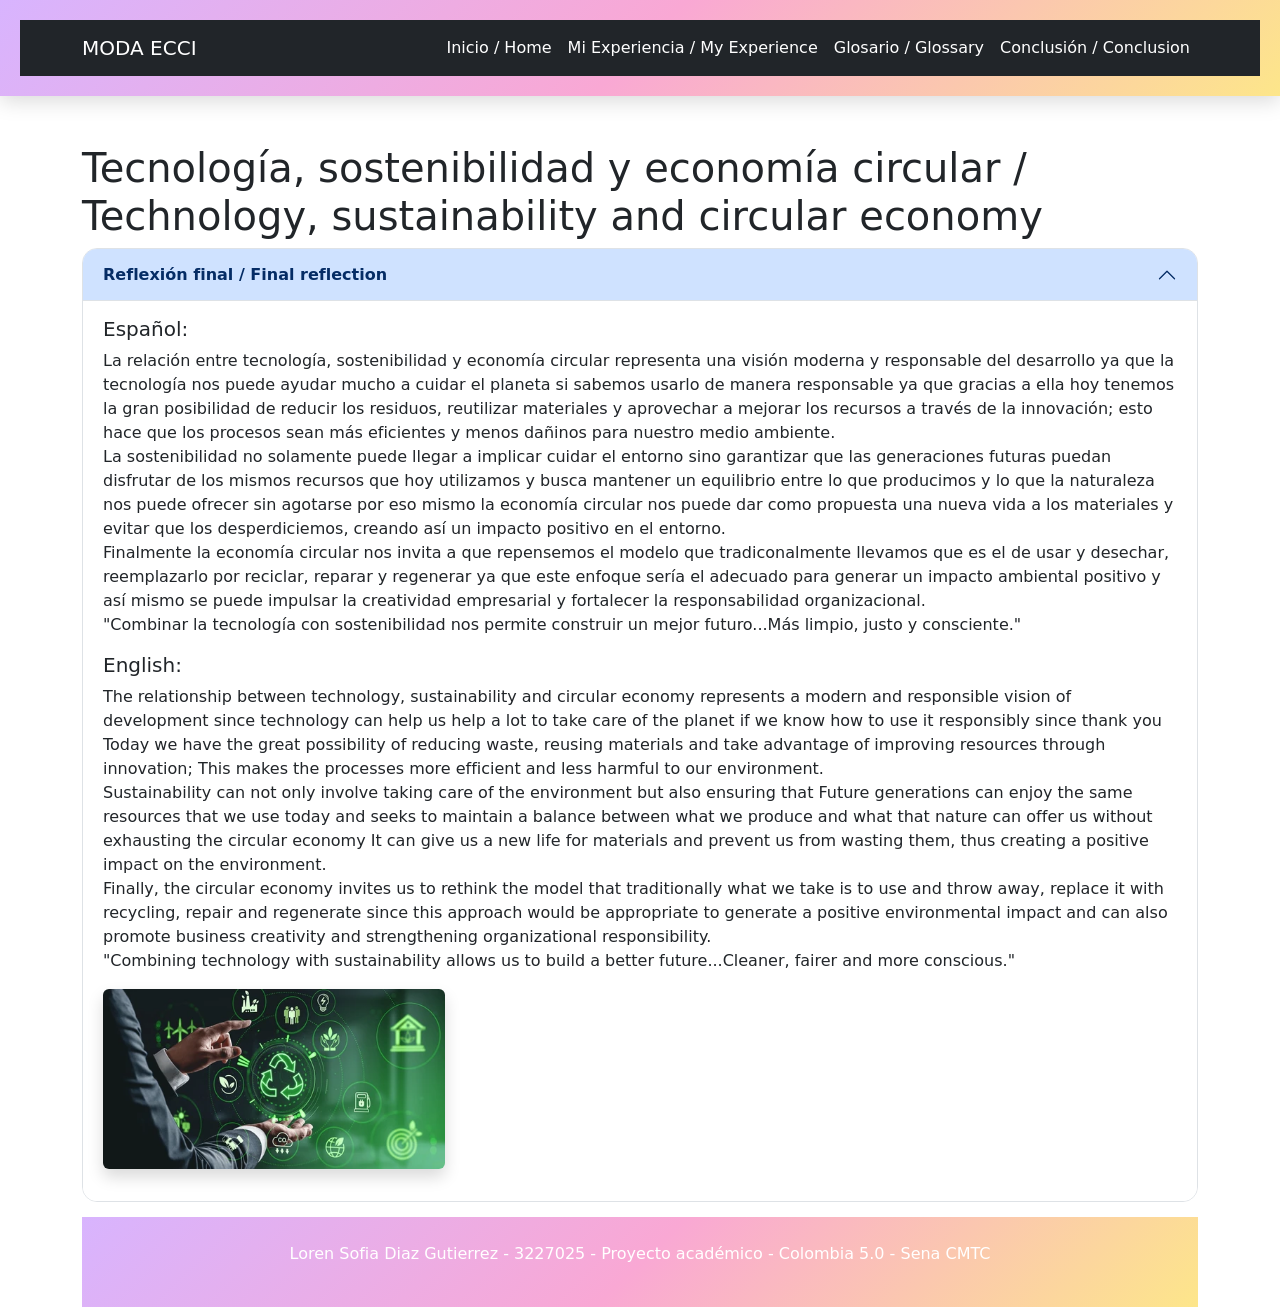
<file: conclusión.html>
<!DOCTYPE html>
<html lang="es">
<head>
    <meta charset="UTF-8">
    <meta name="viewport" content="width=device-width, initial-scale=1.0">
    <title>Conclusión / Conclusion</title>
    <link rel="stylesheet" href="style.css">
    <link href="https://cdn.jsdelivr.net/npm/bootstrap@5.3.3/dist/css/bootstrap.min.css" rel="stylesheet">
</head>
<body>
    <header>
    <nav class="navbar navbar-expand-lg navbar-dark bg-dark">
        <div class="container">
            <a class="navbar-brand" href="#">MODA ECCI</a>

            <button class="navbar-toggler" type="button" data-bs-toggle="#menu">
                <span class="navbar-toggler-icon"></span>
            </button>

            <div class="collapse navbar-collapse" id="menu">
                <ul class="navbar-nav ms-auto">
                    <li class="nav-item">
                        <a class="nav-link" href="index.html">Inicio / Home</a>
                    </li>

                    <li class="nav-item">
                        <a class="nav-link" href="experiencia.html">Mi Experiencia / My Experience</a>
                    </li>

                    <li class="nav-item">
                        <a class="nav-link" href="glossary.html">Glosario / Glossary</a>
                    </li>

                    <li class="nav-item">
                        <a class="nav-link" href="conclusión.html"> Conclusión / Conclusion</a>
                    </li>
                </ul>
            </div>
        </div>
    </nav>
    </header>
    <div class="container mt-5">
        <h1>Tecnología, sostenibilidad y economía circular / Technology, sustainability and circular economy</h1>
        <div class="accordion" id="acordeon">
            <div class=" accordion-item">
                <h2 class="accordion-header">
                    <button class="accordion-button" data-bs-toggle="collapse" data-bs-target="#uno">
                        Reflexión final / Final reflection
                    </button>
                </h2>
                <div id="uno" class="accordion-collapse collapse show">
                    <div class="accordion-body">
                        <h5>Español: </h5>
                        <p>
                        La relación entre tecnología, sostenibilidad y economía circular representa
                        una visión moderna y responsable del desarrollo ya que la tecnología nos puede 
                        ayudar mucho a cuidar el planeta si sabemos usarlo de manera responsable ya que gracias 
                        a ella hoy tenemos la gran posibilidad de reducir los residuos, reutilizar materiales y 
                        aprovechar a mejorar los recursos a través de la innovación; esto hace que los procesos sean más 
                        eficientes y menos dañinos para nuestro medio ambiente. <br>
                        La sostenibilidad no solamente puede llegar a implicar cuidar el entorno sino garantizar que 
                        las generaciones futuras puedan disfrutar de los mismos recursos que hoy utilizamos y
                        busca mantener un equilibrio entre lo que producimos y lo 
                        que la naturaleza nos puede ofrecer sin agotarse por eso mismo la economía circular 
                        nos puede dar como propuesta una nueva vida a los materiales y evitar que los desperdiciemos,
                        creando así un impacto positivo en el entorno. <br>
                        Finalmente la economía circular nos invita a que repensemos el modelo que tradiconalmente 
                        llevamos que es el de usar y desechar, reemplazarlo por reciclar, reparar y regenerar ya que este enfoque 
                        sería el adecuado para generar un impacto ambiental positivo y así mismo se puede impulsar 
                        la creatividad empresarial y fortalecer la responsabilidad organizacional. <br>
                        "Combinar la tecnología con sostenibilidad nos permite construir un mejor futuro...Más limpio, justo y consciente." <br>
                        </p>

                        <h5>English: </h5>
                        <p>
                        The relationship between technology, sustainability and circular economy represents 
                        a modern and responsible vision of development since technology can help us 
                        help a lot to take care of the planet if we know how to use it responsibly since thank you 
                        Today we have the great possibility of reducing waste, reusing materials and 
                        take advantage of improving resources through innovation; This makes the processes more 
                        efficient and less harmful to our environment. <br> 
                        Sustainability can not only involve taking care of the environment but also ensuring that 
                        Future generations can enjoy the same resources that we use today and 
                        seeks to maintain a balance between what we produce and what 
                        that nature can offer us without exhausting the circular economy 
                        It can give us a new life for materials and prevent us from wasting them, 
                        thus creating a positive impact on the environment. <br> 
                        Finally, the circular economy invites us to rethink the model that traditionally 
                        what we take is to use and throw away, replace it with recycling, repair and regenerate since this approach 
                        would be appropriate to generate a positive environmental impact and can also promote 
                        business creativity and strengthening organizational responsibility. <br> 
                        "Combining technology with sustainability allows us to build a better future...Cleaner, fairer and more conscious." <br>  
                        </p>
                        <div class="row">
            <div class="col-md-4 mb-3">
                <img src="Tecnología, sostenibilidad y economía circular.png" alt="Foto" class="img-fluid rounded shadow">
            </div>
            <!---Referencia de la imagen: https://www.shutterstock.com/es/search/econom%C3%ADa-circular--->
                    </div>
                </div>
            </div>
        </div>
    </div>

    <footer>
        <p>Loren Sofia Diaz Gutierrez - 3227025 - Proyecto académico - Colombia 5.0 - Sena CMTC</p>
    </footer>

    <script src="https://cdn.jsdelivr.net/npm/bootstrap@5.3.3/dist/js/bootstrap.bundle.min.js"></script>
</body>
</html>
</file>
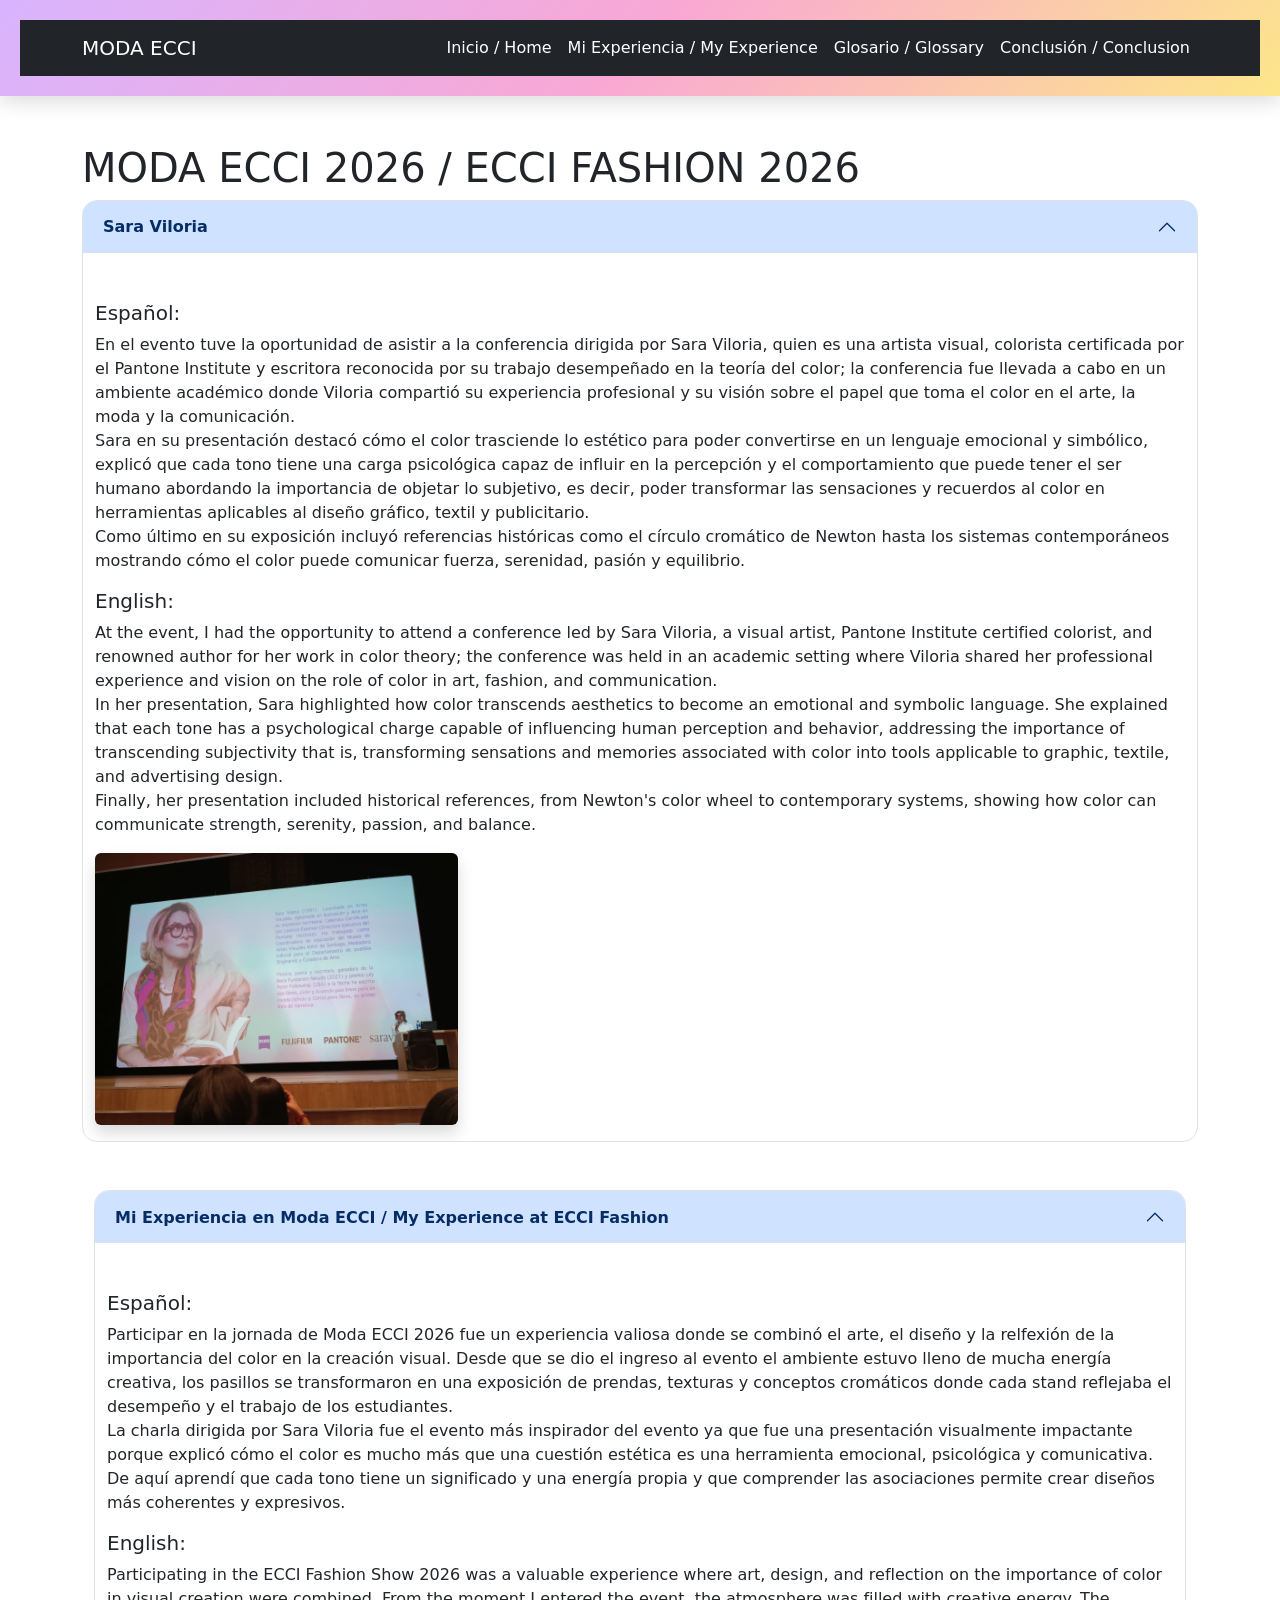
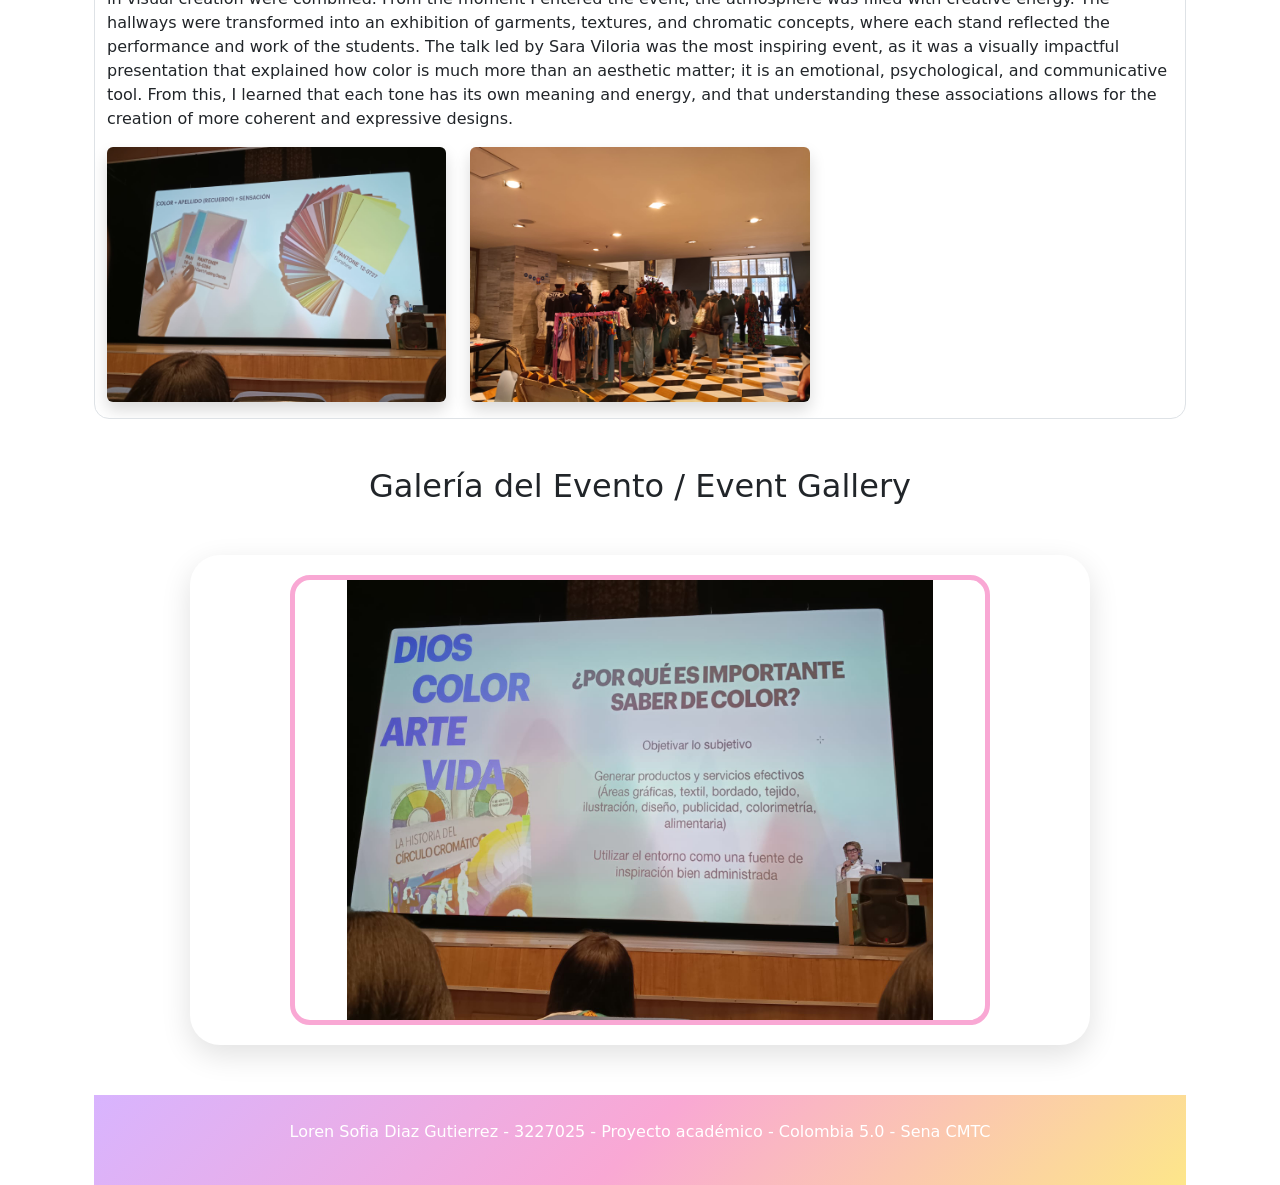
<file: experiencia.html>
<!DOCTYPE html>
<html lang="es">
<head>
    <meta charset="UTF-8">
    <meta name="viewport" content="width=device-width, initial-scale=1.0">
    <title>Mi Experiencia</title>
    <link rel="stylesheet" href="style.css">
    <link href="https://cdn.jsdelivr.net/npm/bootstrap@5.3.3/dist/css/bootstrap.min.css" rel="stylesheet">
</head>
<body>
    <header>
    <nav class="navbar navbar-expand-lg navbar-dark bg-dark">
        <div class="container">
            <a class="navbar-brand" href="#">MODA ECCI</a>

            <button class="navbar-toggler" type="button" 
                data-bs-toggle="collapse"
                data-bs-target="#menu">
                <span class="navbar-toggler-icon"></span>
            </button>

            <div class="collapse navbar-collapse" id="menu">
                <ul class="navbar-nav ms-auto">
                    <li class="nav-item">
                        <a class="nav-link" href="index.html">Inicio / Home</a>
                    </li>

                    <li class="nav-item">
                        <a class="nav-link" href="experiencia.html">Mi Experiencia / My Experience</a>
                    </li>

                    <li class="nav-item">
                        <a class="nav-link" href="glossary.html">Glosario / Glossary</a>
                    </li>

                    <li class="nav-item">
                        <a class="nav-link" href="conclusión.html"> Conclusión / Conclusion</a>
                    </li>
                </ul>
            </div>
        </div>
    </nav>
</header>
    <div class="container mt-5">
        <h1>MODA ECCI 2026 / ECCI FASHION 2026</h1>
        <div class="accordion" id="acordeon">
            <div class=" accordion-item">
                <h2 class="accordion-header">
                    <button class="accordion-button" data-bs-toggle="collapse" data-bs-target="#uno">
                        Sara Viloria
                    </button>
                </h2>
    <div class="container mt-5">
        <div class="row">
        </div>
        <h5>Español: </h5>
        <p>
            En el evento tuve la oportunidad de asistir a la conferencia dirigida
            por Sara Viloria, quien es una artista visual, colorista certificada por el 
            Pantone Institute y escritora reconocida por su trabajo desempeñado en la teoría
            del color; la conferencia fue llevada a cabo en un ambiente académico donde Viloria
            compartió su experiencia profesional y su visión sobre el papel que toma el color en el 
            arte, la moda y la comunicación. <br>
            Sara en su presentación destacó cómo el color trasciende lo estético para poder
            convertirse en un lenguaje emocional y simbólico, explicó que cada tono tiene una carga
            psicológica capaz de influir en la percepción y el comportamiento que puede tener el ser 
            humano abordando la importancia de objetar lo subjetivo, es decir, poder transformar las 
            sensaciones y recuerdos al color en herramientas aplicables al diseño gráfico, textil
            y publicitario. <br>
            Como último en su exposición incluyó referencias históricas como el círculo cromático de 
            Newton hasta los sistemas contemporáneos mostrando cómo el color puede comunicar fuerza, 
            serenidad, pasión y equilibrio. <br>
        </p>
        <h5>English: </h5>
        <p>
            At the event, I had the opportunity to attend a conference led by Sara Viloria, a visual artist,
            Pantone Institute certified colorist, and renowned author for her work in color theory; the conference 
            was held in an academic setting where Viloria shared her professional experience and 
            vision on the role of color in art, fashion, and communication. <br>
            In her presentation, Sara highlighted how color transcends aesthetics to become an emotional and symbolic 
            language. She explained that each tone has a psychological charge capable of influencing human perception and behavior, 
            addressing the importance of transcending subjectivity that is, transforming sensations and memories associated with 
            color into tools applicable to graphic, textile, and advertising design. <br>
            Finally, her presentation included historical references, from Newton's color wheel to contemporary systems, showing how 
            color can communicate strength, serenity, passion, and balance. <br>
        </p>
        <div class="col-md-4 mb-3">
                <img src="SARA.png" alt="Foto 1" class="img-fluid rounded shadow">
            </div>
    </div>
    </div>

    <div class="container mt-5">
        <div class="accordion" id="acordeon">
            <div class=" accordion-item">
                <h2 class="accordion-header">
                    <button class="accordion-button" data-bs-toggle="collapse" data-bs-target="#uno">
                        Mi Experiencia en Moda ECCI / My Experience at ECCI Fashion
                    </button>
                </h2>
    <div class="container mt-5">
        <div class="row">
        </div>
        <h5>Español: </h5>
        <p>
            Participar en la jornada de Moda ECCI 2026 fue un experiencia valiosa donde se 
            combinó el arte, el diseño y la relfexión de la importancia del color en la creación 
            visual. Desde que se dio el ingreso al evento el ambiente estuvo lleno de mucha 
            energía creativa, los pasillos se transformaron en una exposición de prendas, texturas 
            y conceptos cromáticos donde cada stand reflejaba el desempeño y el trabajo de los 
            estudiantes. <br>
            La charla dirigida por Sara Viloria fue el evento más inspirador del evento ya que fue 
            una presentación visualmente impactante porque explicó cómo el color es mucho más que una 
            cuestión estética es una herramienta emocional, psicológica y comunicativa. De aquí aprendí 
            que cada tono tiene un significado y una energía propia y que comprender las asociaciones 
            permite crear diseños más coherentes y expresivos. <br>
        </p>
        <h5>English: </h5>
        <p>
            Participating in the ECCI Fashion Show 2026 was a valuable experience where art, design, and 
            reflection on the importance of color in visual creation were combined. From the moment I 
            entered the event, the atmosphere was filled with creative energy. The hallways were transformed 
            into an exhibition of garments, textures, and chromatic concepts, where each stand reflected the 
            performance and work of the students. The talk led by Sara Viloria was the most inspiring event, as 
            it was a visually impactful presentation that explained how color is much more than an aesthetic matter; 
            it is an emotional, psychological, and communicative tool. From this, I learned that each tone has its own 
            meaning and energy, and that understanding these associations allows for the creation of more coherent and 
            expressive designs. <br>
        </p>
        <div class="row">
            <div class="col-md-4 mb-3">
                <img src="TEORIA1.png" alt="Foto 2" class="img-fluid rounded shadow">
            </div>
            <div class="col-md-4 mb-3">
                <img src="MODA3.png" alt="Foto 3" class="img-fluid rounded shadow">
            </div>
        </div>
    </div>
    </div>

    <section class="container mt-5">
        <h2 class="text-center mb-4">Galería del Evento / Event Gallery</h2>
        <div id="slider" class="carousel slide mx-auto" data-bs-ride="carousel">
        
            <div class="carousel-inner">

            <div class="carousel-item active">
                <img src="TEORIA3.png" alt="Foto 4" class="img-pequena">
            </div>

            <div class="carousel-item">
                <img src="TEORIA2.png" alt="Foto 5" class="img-pequena">
            </div>
            
            <div class="carousel-item">
                <img src="TEORIA4.png" alt="Foto 6" class="img-pequena">
            </div>

            <div class="carousel-item">
                <img src="TEORIA5.png" alt="Foto 7" class="img-pequena">
            </div>

            <div class="carousel-item">
                <img src="TEORIA6.png" alt="Foto 8" class="img-pequena">
            </div>

            <div class="carousel-item">
                <img src="TEORIA7.png" alt="Foto 9" class="img-pequena">
            </div>

            <div class="carousel-item">
                <img src="TEORIA9.png" alt="Foto 10" class="img-pequena">
            </div>

            <div class="carousel-item">
                <img src="TEORIA10.png" alt="Foto 11" class="img-pequena">
            </div>
        </div>
        </div>
        <button class="carousel-control-prev"
            type="button"
            data-bs-target="#slider"
            data-bs-slide="prev">

            <span class="carousel-control-prev-icon"></span>
        </button>

        <button class="carousel-control-next"
            type="button"
            data-bs-target="#slider"
            data-bs-slide="next">

            <span class="carousel-control-next-icon"></span>
        </button>
        </div>
    </section>

    <footer>
        <p>Loren Sofia Diaz Gutierrez - 3227025 - Proyecto académico - Colombia 5.0 - Sena CMTC</p>
    </footer>

    <script src="https://cdn.jsdelivr.net/npm/bootstrap@5.3.3/dist/js/bootstrap.bundle.min.js"></script>

</body>
</html>
</file>
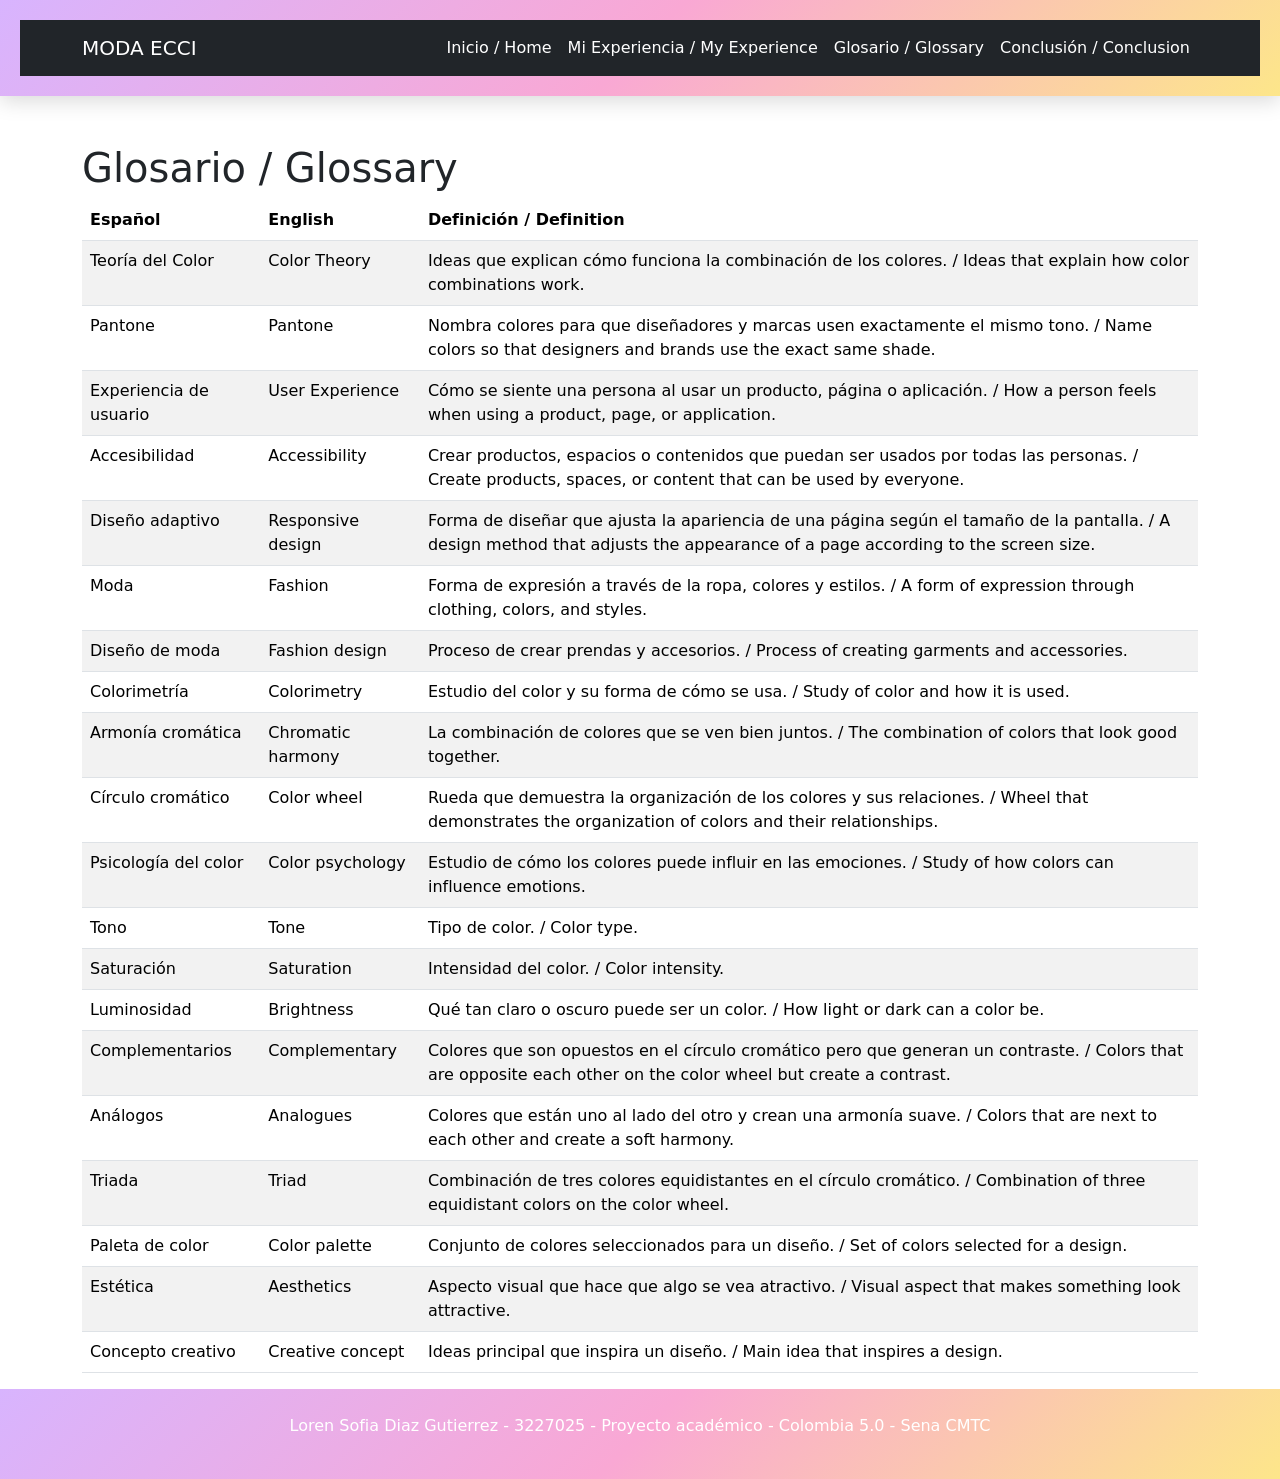
<file: glossary.html>
<!DOCTYPE html>
<html lang="es">
<head>
    <meta charset="UTF-8">
    <meta name="viewport" content="width=device-width, initial-scale=1.0">
    <title>Glossary</title>
    <link rel="stylesheet" href="style.css">
    <link href="https://cdn.jsdelivr.net/npm/bootstrap@5.3.3/dist/css/bootstrap.min.css" rel="stylesheet">
</head>
<body>
    <header>
    <nav class="navbar navbar-expand-lg navbar-dark bg-dark">
        <div class="container">
            <a class="navbar-brand" href="#">MODA ECCI</a>

            <button class="navbar-toggler" type="button" data-bs-toggle="#menu">
                <span class="navbar-toggler-icon"></span>
            </button>

            <div class="collapse navbar-collapse" id="menu">
                <ul class="navbar-nav ms-auto">
                    <li class="nav-item">
                        <a class="nav-link" href="index.html">Inicio / Home</a>
                    </li>

                    <li class="nav-item">
                        <a class="nav-link" href="experiencia.html">Mi Experiencia / My Experience</a>
                    </li>

                    <li class="nav-item">
                        <a class="nav-link" href="glossary.html">Glosario / Glossary</a>
                    </li>

                    <li class="nav-item">
                        <a class="nav-link" href="conclusión.html"> Conclusión / Conclusion</a>
                    </li>
                </ul>
            </div>
        </div>
    </nav>
    </header>
    <div class="container mt-5">
        <h1>Glosario / Glossary</h1>
        <table class="table table-striped">
            <thead>
                <tr>
                    <th>Español</th>
                    <th>English</th>
                    <th>Definición / Definition</th>
                </tr>
            </thead>

            <tbody>
                <tr>
                    <td>Teoría del Color</td>
                    <td>Color Theory</td>
                    <td>Ideas que explican cómo funciona la combinación de los colores. / 
                        Ideas that explain how color combinations work.
                    </td>
                </tr>

                <tr>
                    <td>Pantone</td>
                    <td>Pantone</td>
                    <td>Nombra colores para que diseñadores y marcas usen exactamente el mismo tono. /
                        Name colors so that designers and brands use the exact same shade.
                    </td>
                </tr>

                <tr>
                    <td>Experiencia de usuario</td>
                    <td>User Experience</td>
                    <td>Cómo se siente una persona al usar un producto, página o aplicación. /
                        How a person feels when using a product, page, or application.
                    </td>
                </tr>

                <tr>
                    <td>Accesibilidad</td>
                    <td>Accessibility</td>
                    <td>Crear productos, espacios o contenidos que puedan ser usados por todas las personas. /
                        Create products, spaces, or content that can be used by everyone.
                    </td>
                </tr>

                <tr>
                    <td>Diseño adaptivo</td>
                    <td>Responsive design</td>
                    <td>Forma de diseñar que ajusta la apariencia de una página según el tamaño de la pantalla. /
                        A design method that adjusts the appearance of a page according to the screen size.
                    </td>
                </tr>

                <tr>
                    <td>Moda</td>
                    <td>Fashion</td>
                    <td>Forma de expresión a través de la ropa, colores y estilos. /
                        A form of expression through clothing, colors, and styles.
                    </td>
                </tr>

                <tr>
                    <td>Diseño de moda</td>
                    <td>Fashion design</td>
                    <td>Proceso de crear prendas y accesorios. / Process of creating garments and accessories. </td>
                </tr>

                <tr>
                    <td>Colorimetría</td>
                    <td>Colorimetry</td>
                    <td>Estudio del color y su forma de cómo se usa. / Study of color and how it is used.</td>
                </tr>

                <tr>
                    <td>Armonía cromática</td>
                    <td>Chromatic harmony</td>
                    <td>La combinación de colores que se ven bien juntos. / The combination of colors that look good together.</td>
                </tr>

                <tr>
                    <td>Círculo cromático</td>
                    <td>Color wheel</td>
                    <td>Rueda que demuestra la organización de los colores y sus relaciones. /
                        Wheel that demonstrates the organization of colors and their relationships.
                    </td>
                </tr>

                <tr>
                    <td>Psicología del color</td>
                    <td>Color psychology</td>
                    <td>Estudio de cómo los colores puede influir en las emociones. / 
                        Study of how colors can influence emotions.
                    </td>
                </tr>

                <tr>
                    <td>Tono</td>
                    <td>Tone</td>
                    <td>Tipo de color. / Color type.</td>
                </tr>

                <tr>
                    <td>Saturación</td>
                    <td>Saturation</td>
                    <td>Intensidad del color. / Color intensity.</td>
                </tr>

                <tr>
                    <td>Luminosidad</td>
                    <td>Brightness</td>
                    <td>Qué tan claro o oscuro puede ser un color. / How light or dark can a color be.</td>
                </tr>

                <tr>
                    <td>Complementarios</td>
                    <td>Complementary</td>
                    <td>Colores que son opuestos en el círculo cromático pero que generan un contraste. /
                        Colors that are opposite each other on the color wheel but create a contrast.
                    </td>
                </tr>

                <tr>
                    <td>Análogos</td>
                    <td>Analogues</td>
                    <td>Colores que están uno al lado del otro y crean una armonía suave. / 
                        Colors that are next to each other and create a soft harmony.
                    </td>
                </tr>

                <tr>
                    <td>Triada</td>
                    <td>Triad</td>
                    <td>Combinación de tres colores equidistantes en el círculo cromático. /
                        Combination of three equidistant colors on the color wheel.
                    </td>
                </tr>

                <tr>
                    <td>Paleta de color</td>
                    <td>Color palette</td>
                    <td>Conjunto de colores seleccionados para un diseño. / Set of colors selected for a design.</td>
                </tr>

                <tr>
                    <td>Estética</td>
                    <td>Aesthetics</td>
                    <td>Aspecto visual que hace que algo se vea atractivo. / Visual aspect that makes something look attractive.</td>
                </tr>

                <tr>
                    <td>Concepto creativo</td>
                    <td>Creative concept</td>
                    <td>Ideas principal que inspira un diseño. / Main idea that inspires a design.</td>
                </tr>

            </tbody>

        </table>

    </div>

    <footer>
        <p>Loren Sofia Diaz Gutierrez - 3227025 - Proyecto académico - Colombia 5.0 - Sena CMTC</p>
    </footer>

    <script src="https://cdn.jsdelivr.net/npm/bootstrap@5.3.3/dist/js/bootstrap.bundle.min.js"></script>
</body>
</html>
</file>
<file: style.css>
*{
    margin: 0;
    padding: 0;
    box-sizing: border-box;
}

body{
    font-family: 'Poppins', sans-serif;
    background: #fff7fb;
    color: #4a4a4a;
    line-height: 1.8;
}

header{
    background: linear-gradient(
        135deg,
        #d8b4fe,
        #f9a8d4,
        #fde68a
    );
    color: white;
    text-align: center;
    padding: 20px;
    box-shadow: 0 5px 20px rgba(0, 0, 0,.15);
}

header h1{
    font-size: 3rem;
    margin-bottom: 10px;

}

.navbar{
    background: rgb(255, 255, 255,.15) !important;
    backdrop-filter: blur(10px);
}

.nav-link{
    color: white !important;
    font-weight: bold;
    transition: .3s;
}

.nav-link:hover{
    color: #fff9c4 !important;
    transform: translateY(-2px);
}

.hero{
    min-height: 80vh;
    display: flex;
    flex-direction: column;
    justify-content: center;
    align-items: center;
    text-align: center;
    background: linear-gradient(
        135deg,
        #fbcfe8,
        #ddd6fe,
        #bfdbfe
    );
    color: white;
    padding: 50px;
}

.hero h1{
    font-size: 4rem;
    margin-bottom: 20px;
}

h1{
    color: #9c27b0;
    font-weight: bold;
}

h2{
    color: #ec4899;
    margin-bottom: 20px;
}

h5{
    color: #8b5cf6;
    font-weight: bold;
}

.card{
    border: none;
    border-radius: 25px;
    overflow: hidden;
    background: white;
    box-shadow: 0 10px 25px rgba(0, 0, 0,.1);
    transition: all .4s ease;
}

.card:hover{
    transform: translateY(-10px);
    box-shadow: 0 15px 35px rgb(236, 72, 153,.25);
}

.card-body{
    padding: 25px;
}

.card h3{
    color: #ec4899;
    background: linear-gradient(
        135deg,
        #fbcfe8,
        #ddd6fe,
        #bfdbfe
    );
    padding: 50px;
}

.accordion-item{
    border: none;
    border-radius: 15px !important;
    overflow: hidden;
    margin-bottom: 15px;
}

.accordion-button{
    background: #fbcfe8;
    color: #6d28d9;
    font-weight: bold;
}

.accordion-button:not(.collapsed){
    background: #ddd6fe;
    color: #6d28d9;
}

.accordion-body{
    background: white;
}

#slider{
    max-width: 900px;
    margin: 50px auto;
    background: white;
    padding: 20px;
    border-radius: 30px;
    box-shadow: 0 10px 30px rgba(0, 0, 0,.12);
}

.img-pequena{
    width: 100%;
    max-width: 700px;
    height: 450px;
    object-fit: contain;
    display: block;
    margin: auto;
    border-radius: 20px;
    border: 5px solid #f9a8d4;
}

img{
    transition: .4s;
}

img:hover{
    transform: scale(1.03);
}

.img-centro{
    display: block;
    margin: 0 auto;
}

.btn-custom{
    background: #ec4899;
    color: white;
    border: none;
    padding: 12px 25px;
    border-radius: 30px;
    transition: .3s;
}

.btn-custom:hover{
    background: #d946ef;
    transform: scale(1.05);
}

footer{
    background: linear-gradient(
        135deg,
        #d8b4fe,
        #f9a8d4,
        #fde68a
        );
        color: white;
        text-align: center;
        padding: 25px;
        font-size: 1rem;
}

@media(max-width:768px){
    .hero h1{
        font-size: 2.5rem;
    }

    hero p{
        font-size: 1rem;
    }

    .img-pequena{
        height: 300px;
    }
}
</file>
